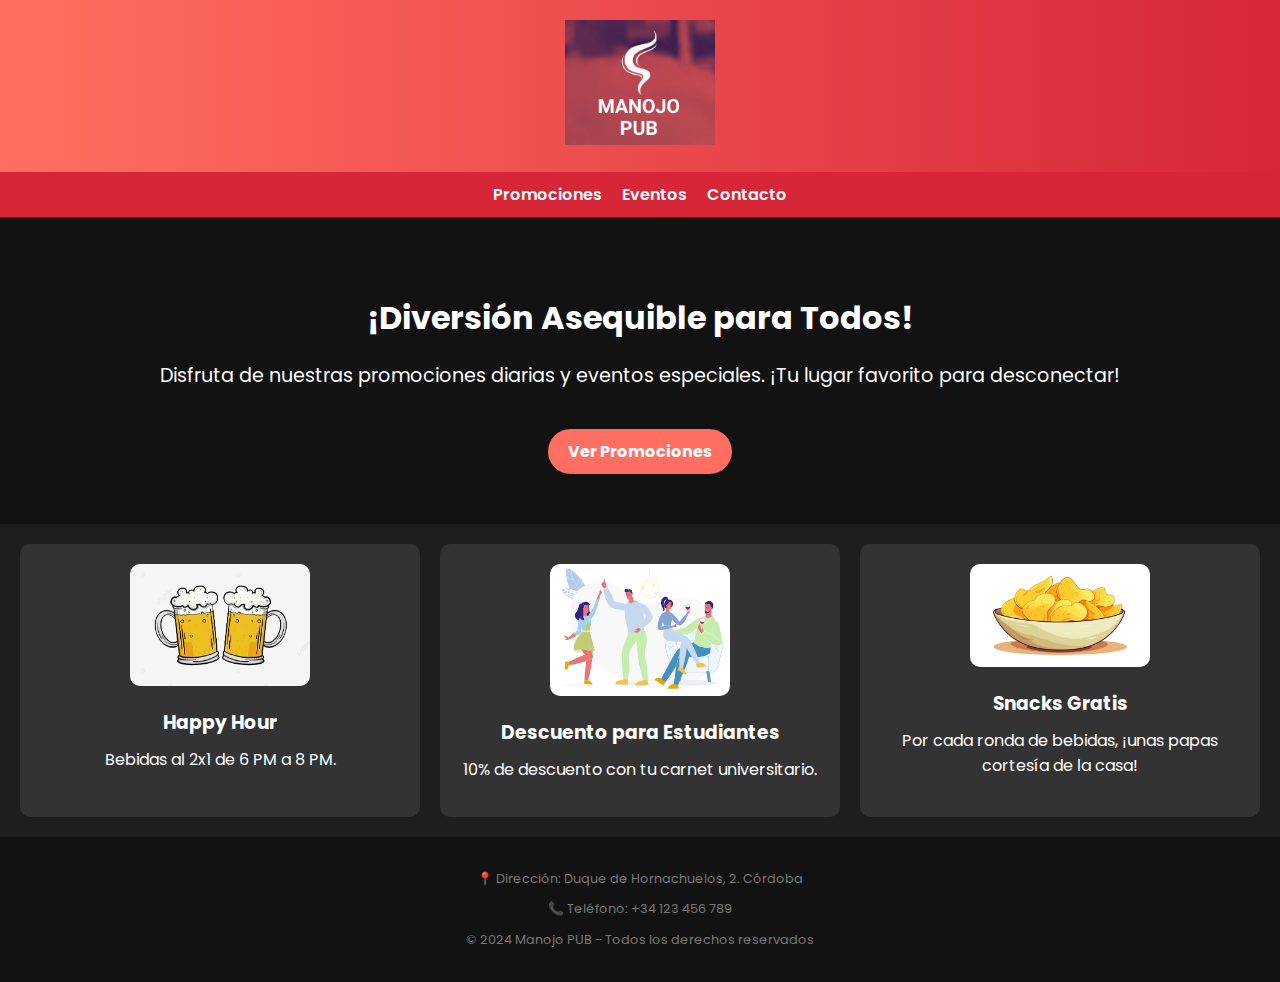
<file: index.html>
<!DOCTYPE html>
<html lang="es">
<head>
    <meta charset="UTF-8">
    <meta name="viewport" content="width=device-width, initial-scale=1.0">
    <link rel="icon" href="assets/imagenes/manojoPUB.jpeg" type="image/x-icon">
    <title>Manojo PUB Córdoba</title>
    <link href="https://fonts.googleapis.com/css2?family=Poppins:wght@300;600&display=swap" rel="stylesheet">
    <link rel="stylesheet" href="css/index.css">
</head>
<body>
    <header>
        <img src="assets/imagenes/manojoPUB.jpeg" alt="logo">
    </header>
    <nav>
        <a href="#promos">Promociones</a>
        <a href="#eventos">Eventos</a>
        <a href="#contacto">Contacto</a>
    </nav>
    <section class="hero">
        <h2>¡Diversión Asequible para Todos!</h2>
        <p>Disfruta de nuestras promociones diarias y eventos especiales. ¡Tu lugar favorito para desconectar!</p>
        <a href="promos.html" class="cta">Ver Promociones</a>
    </section>
    <section id="promos" class="promos">
        <article class="promo">
            <img src="assets/imagenes/Cerveza.png" alt="Promo Happy Hour">
            <h3>Happy Hour</h3>
            <p>Bebidas al 2x1 de 6 PM a 8 PM.</p>
        </article>
        <article class="promo">
            <img src="assets/imagenes/estudiantes.avif" alt="Promo Estudiantes">
            <h3>Descuento para Estudiantes</h3>
            <p>10% de descuento con tu carnet universitario.</p>
        </article>
        <article class="promo">
            <img src="assets/imagenes/snacks.jpg" alt="Promo Snack Gratis">
            <h3>Snacks Gratis</h3>
            <p>Por cada ronda de bebidas, ¡unas papas cortesía de la casa!</p>
        </article>
    </section>
    <footer id="contacto">
        <p>📍 Dirección: Duque de Hornachuelos, 2. Córdoba</p>
        <p>📞 Teléfono: +34 123 456 789</p>
        <p>© 2024 Manojo PUB - Todos los derechos reservados</p>
    </footer>
</body>
</html>
</file>
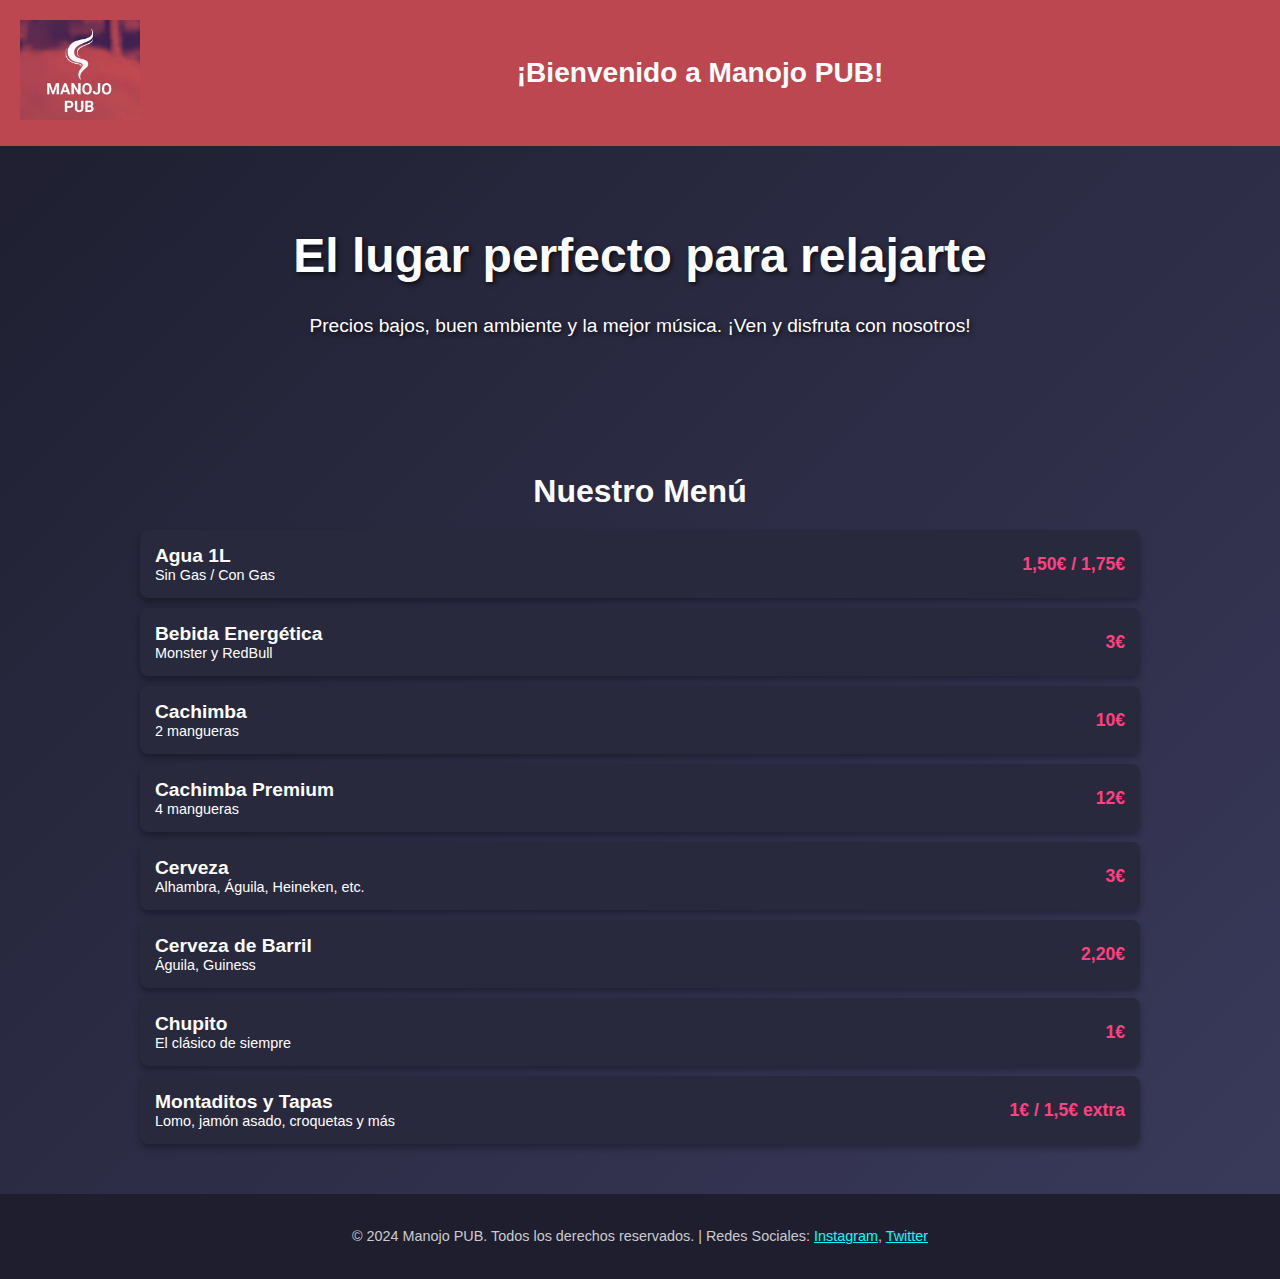
<file: promos.html>
<!DOCTYPE html>
<html lang="es">
<head>
    <meta charset="UTF-8">
    <meta name="viewport" content="width=device-width, initial-scale=1.0">
    <link rel="icon" href="assets/imagenes/manojoPUB.jpeg" type="image/x-icon">
    <title>Manojo PUB Córdoba / Promociones</title>
    <link rel="stylesheet" href="css/promos.css">
</head>
<body>

<header>
    <a href="index.html">
        <img src="assets/imagenes/manojoPUB.jpeg" alt="Manojo PUB" >
    </a>
    <h3>¡Bienvenido a Manojo PUB!</h3>
</header>

<section class="hero">
    <h1>El lugar perfecto para relajarte</h1>
    <p>Precios bajos, buen ambiente y la mejor música. ¡Ven y disfruta con nosotros!</p>
</section>

<section class="menu">
    <h2>Nuestro Menú</h2>

    <article class="menu-item">
        <section>
            <h3>Agua 1L</h3>
            <p>Sin Gas / Con Gas</p>
        </section>
        <span>1,50€ / 1,75€</span>
    </article>
    <article class="menu-item">
        <section>
            <h3>Bebida Energética</h3>
            <p>Monster y RedBull</p>
        </section>
        <span>3€</span>
    </article>
    <article class="menu-item">
        <section>
            <h3>Cachimba</h3>
            <p>2 mangueras</p>
        </section>
        <span>10€</span>
    </article>
    <article class="menu-item">
        <section>
            <h3>Cachimba Premium</h3>
            <p>4 mangueras</p>
        </section>
        <span>12€</span>
    </article>
    <article class="menu-item">
        <section>
            <h3>Cerveza</h3>
            <p>Alhambra, Águila, Heineken, etc.</p>
        </section>
        <span>3€</span>
    </article>
    <article class="menu-item">
        <section>
            <h3>Cerveza de Barril</h3>
            <p>Águila, Guiness</p>
        </section>
        <span>2,20€</span>
    </article>
    <article class="menu-item">
        <section>
            <h3>Chupito</h3>
            <p>El clásico de siempre</p>
        </section>
        <span>1€</span>
    </article>
    <article class="menu-item">
        <section>
            <h3>Montaditos y Tapas</h3>
            <p>Lomo, jamón asado, croquetas y más</p>
        </section>
        <span>1€ / 1,5€ extra</span>
    </article>
</section>

<footer>
    <p>© 2024 Manojo PUB. Todos los derechos reservados. | Redes Sociales: <a href="https://www.instagram.com/manojopubcordoba">Instagram</a>, <a href="https://x.com/manojopubcrdb">Twitter</a></p>
</footer>

</body>
</html>
</file>
<file: css/index.css>
body {
    font-family: 'Poppins', sans-serif;
    margin: 0;
    padding: 0;
    background: #121212;
    color: #fff;
}
header {
    background: linear-gradient(90deg, #FF6F61, #D72638);
    color: white;
    padding: 20px;
    text-align: center;
}
header img {
    margin: 0;
    max-width: 150px;
}
nav {
    display: flex;
    justify-content: center;
    gap: 20px;
    background: #D72638;
    padding: 10px 0;
}
nav a {
    color: white;
    text-decoration: none;
    font-weight: 600;
}
nav a:hover {
    text-decoration: underline;
}
.hero {
    text-align: center;
    padding: 50px 20px;
    background: url('https://source.unsplash.com/1600x900/?party,bar') no-repeat center center/cover;
}
.hero h2 {
    font-size: 2rem;
    margin-bottom: 10px;
}
.hero p {
    font-size: 1.2rem;
}
.cta {
    display: inline-block;
    margin-top: 20px;
    padding: 10px 20px;
    background: #FF6F61;
    color: white;
    border-radius: 25px;
    text-decoration: none;
    font-weight: bold;
    transition: background 0.3s;
}
.cta:hover {
    background: #D72638;
}
.promos {
    display: grid;
    grid-template-columns: repeat(auto-fit, minmax(300px, 1fr));
    gap: 20px;
    padding: 20px;
    background: #1e1e1e;
}
.promo {
    background: #333;
    padding: 20px;
    border-radius: 10px;
    text-align: center;
}
.promo img {
    width: 50%;
    border-radius: 10px;
}
.promo h3 {
    margin: 15px 0 10px;
}
.promo p {
    margin: 0 0 15px;
}
footer {
    background: #121212;
    text-align: center;
    padding: 20px;
    font-size: 0.8rem;
    color: #777;
}
</file>
<file: css/promos.css>
body {
    font-family: 'Arial', sans-serif;
    background: linear-gradient(135deg, #1e1e2f, #3a3a5c);
    color: #ffffff;
    margin: 0;
    padding: 0;
}
header {
    background: #bd4750;
    padding: 20px;
    text-align: center;
    font-size: 24px;
    font-weight: bold;
    display: flex;
    align-items: center;  /* Alinea verticalmente los elementos */
    justify-content: space-between;  /* Deja espacio entre los elementos */
}

header img {
    height: 100px;
}

header h3 {
    flex-grow: 1;  /* Hace que el h3 se expanda para ocupar el espacio restante */
    text-align: center;  /* Centra el texto */
}
.hero {
    text-align: center;
    padding: 50px 20px;
    background: url('https://source.unsplash.com/1920x1080/?bar,party') no-repeat center center/cover;
    color: #fff;
    text-shadow: 2px 2px 5px rgba(0, 0, 0, 0.7);
}
.hero h1 {
    font-size: 3em;
}
.hero p {
    font-size: 1.2em;
}
.menu {
    padding: 20px;
    max-width: 1000px;
    margin: 20px auto;
}
.menu h2 {
    text-align: center;
    font-size: 2em;
    margin-bottom: 20px;
}
.menu-item {
    display: flex;
    justify-content: space-between;
    align-items: center;
    background: #29293e;
    margin: 10px 0;
    padding: 15px;
    border-radius: 8px;
    box-shadow: 0 4px 6px rgba(0, 0, 0, 0.3);
}
.menu-item h3 {
    margin: 0;
    font-size: 1.2em;
}
.menu-item p {
    margin: 0;
    font-size: 0.9em;
}
.menu-item span {
    font-size: 1.1em;
    font-weight: bold;
    color: #ff4081;
}
footer {
    text-align: center;
    padding: 20px;
    background: #1e1e2f;
    color: #ccc;
    font-size: 0.9em;
}

footer a {
    color: aqua
}
</file>
